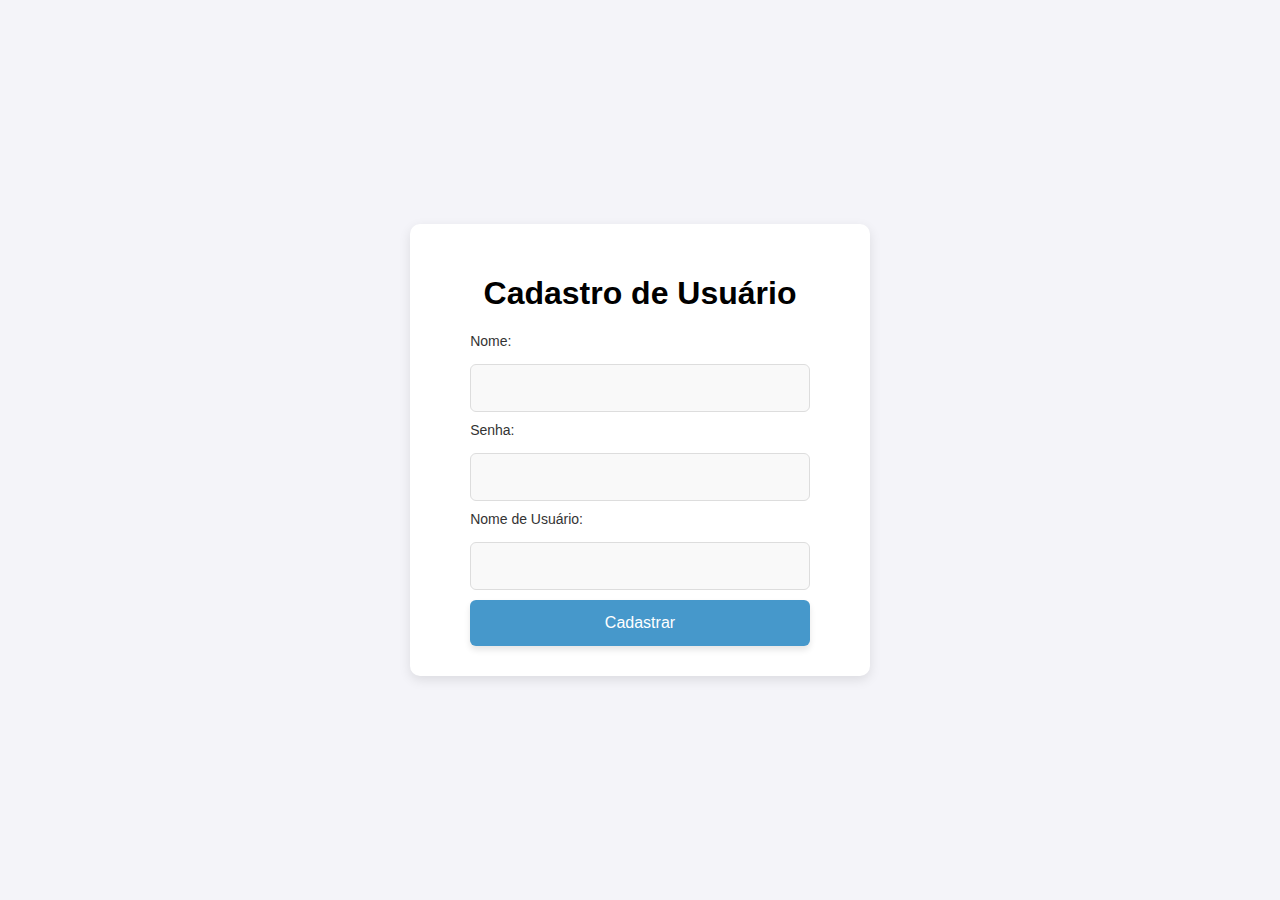
<file: target/classes/public/criar_perfil.html>
<!DOCTYPE html>
<html lang="pt-BR">

<head>
    <meta charset="UTF-8">
    <meta name="viewport" content="width=device-width, initial-scale=1.0">
    <title>Formulário de Usuário</title>
    <style>
        body {
            font-family: Arial, Helvetica, sans-serif;
            background-color: #f4f4f9;
            margin: 0;
            display: flex;
            flex-direction: column;
            justify-content: center;
            align-items: center;
            height: 100vh;
            padding: 20px;
            box-sizing: border-box;
        }

        .container {
            width: 100%;
            max-width: 400px;
            padding: 30px;
            background-color: #ffffff;
            border-radius: 10px;
            box-shadow: 0 4px 12px rgba(0, 0, 0, 0.1);
            display: flex;
            flex-direction: column;
            align-items: center;
            /* Centraliza os itens */
        }

        label {
            font-size: 14px;
            color: #333;
            margin-bottom: 5px;
            display: block;
            text-align: left;
            /* Alinha o texto à esquerda */
            width: 100%;
            /* Faz o label ocupar a largura total */
        }

        input[type=text],
        input[type=password] {
            width: 100%;
            padding: 14px;
            margin: 10px 0;
            border: 1px solid #ddd;
            border-radius: 6px;
            background-color: #f9f9f9;
            box-sizing: border-box;
            font-size: 16px;
        }

        input[type=text]:focus,
        input[type=password]:focus {
            border-color: #4698cb;
            outline: none;
        }

        button {
            background-color: #4698cb;
            color: white;
            padding: 14px;
            border: none;
            border-radius: 6px;
            cursor: pointer;
            font-size: 16px;
            width: 100%;
            transition: background-color 0.3s;
            box-shadow: 0 4px 6px rgba(0, 0, 0, 0.1);
        }

        button:hover {
            background-color: #357ca5;
        }

        button:active {
            background-color: #2c6380;
            box-shadow: none;
        }
    </style>
</head>

<body>
    <div class="container">
        <h1>Cadastro de Usuário</h1>
        <form id="userForm">
            <label for="nome">Nome:</label>
            <input type="text" id="nome" name="nome" required>

            <label for="senha">Senha:</label>
            <input type="password" id="senha" name="senha" required>

            <label for="nome_usuario">Nome de Usuário:</label>
            <input type="text" id="nome_usuario" name="nome_usuario" required>

            <button type="submit">Cadastrar</button>
        </form>
    </div>

    <script>
        document.getElementById('userForm').addEventListener('submit', function (event) {
            event.preventDefault(); // Evita o envio padrão do formulário

            const form = event.target;
            const formData = new FormData(form);

            // Criar os parâmetros no formato de query
            const queryParams = new URLSearchParams();
            queryParams.append('nome', formData.get('nome')); // Nome do usuário
            queryParams.append('senha', formData.get('senha')); // Senha do usuário
            queryParams.append('nome_usuario', formData.get('nome_usuario')); // Nome de usuário

            // Fazer o POST request com os parâmetros no formato 'application/x-www-form-urlencoded'
            fetch('http://localhost:4567/usuarios', {
                method: 'POST',
                headers: {
                    'Content-Type': 'application/x-www-form-urlencoded',
                },
                body: queryParams.toString(), // Converte os parâmetros em uma string formatada
            })
                .then(response => {
                    if (!response.ok) {
                        throw new Error('Erro ao cadastrar novo usuário: ' + response.statusText);
                    }
                    return response.json(); // Processa a resposta como JSON
                })
                .then(data => {
                    console.log('Novo usuário cadastrado:', data);
                    alert(data); // Exibe uma mensagem de sucesso
                    form.reset(); // Limpa o formulário após o envio bem-sucedido
                })
                .catch(error => {
                    console.error('Erro ao cadastrar novo usuário:', error);
                    alert('Falha ao criar o usuário. Tente novamente.'); // Mostra um alerta em caso de erro
                });
        });
    </script>


</body>

</html>
</file>
